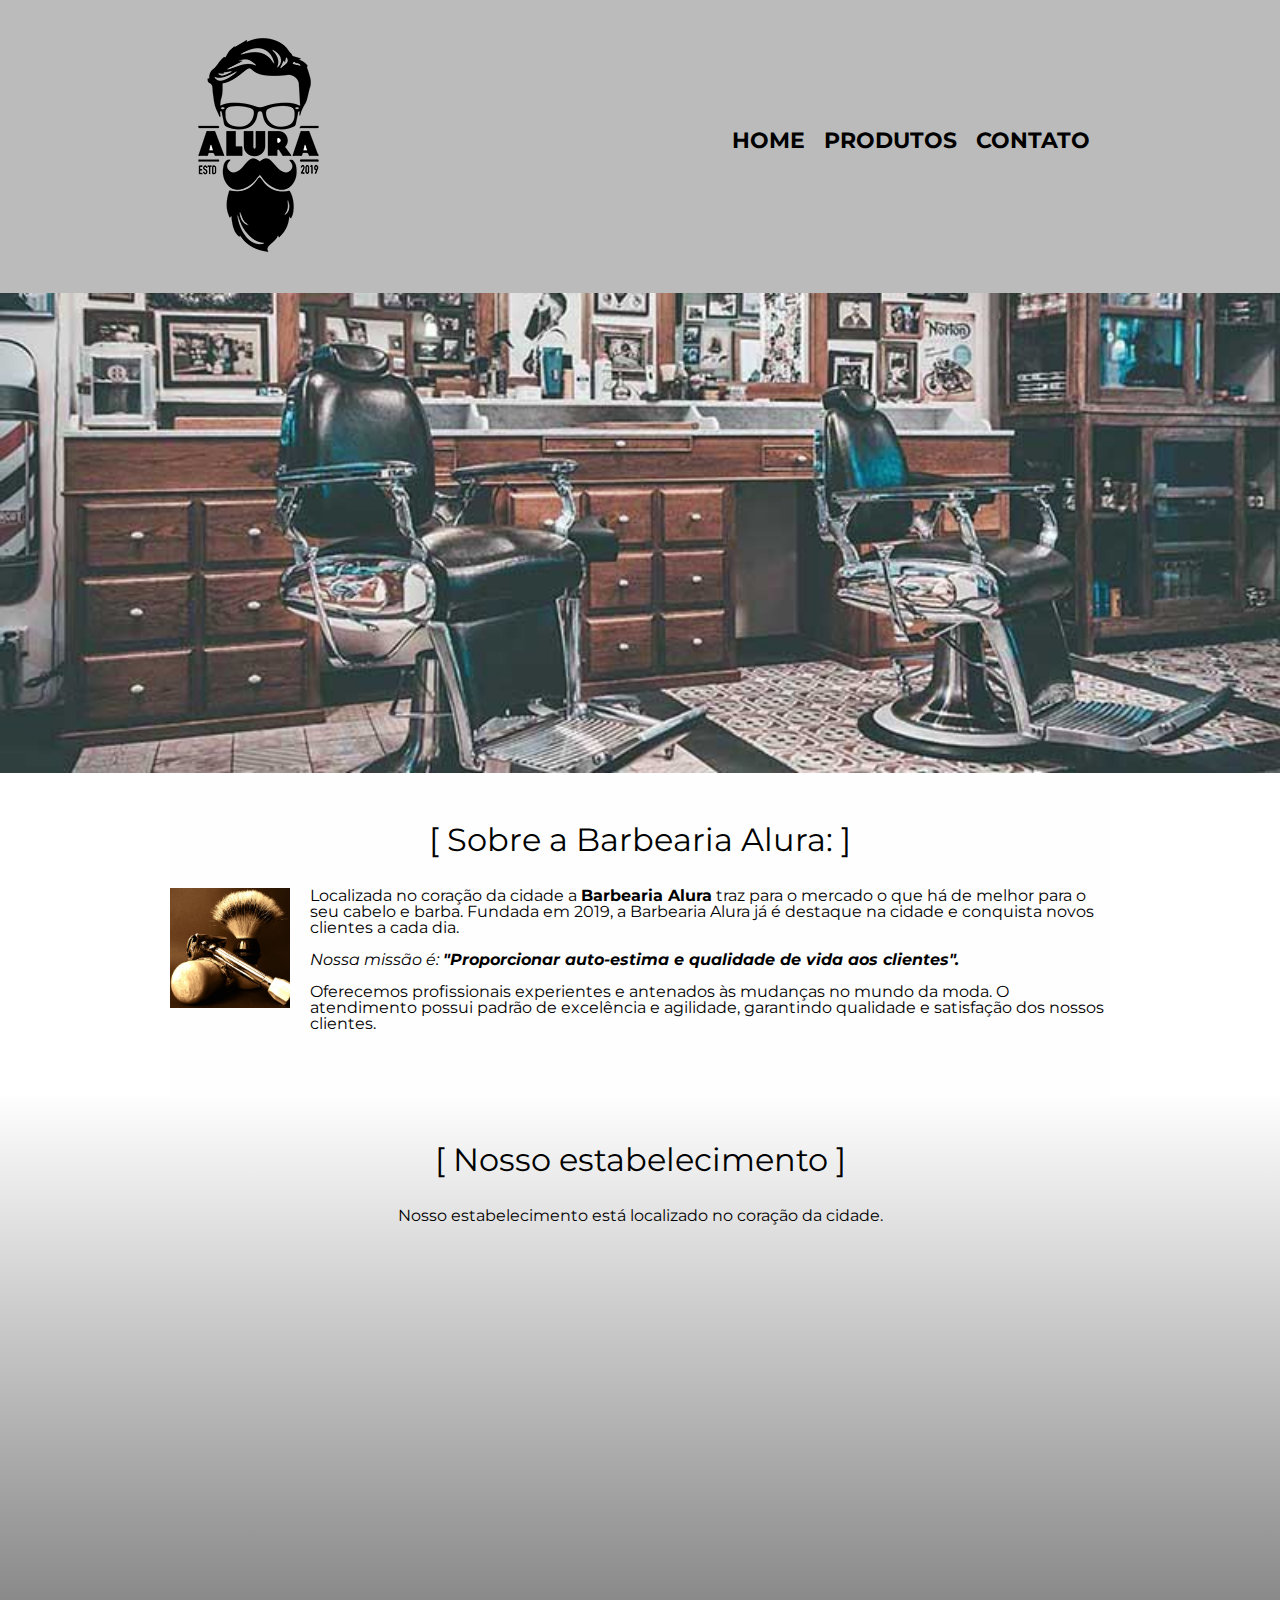
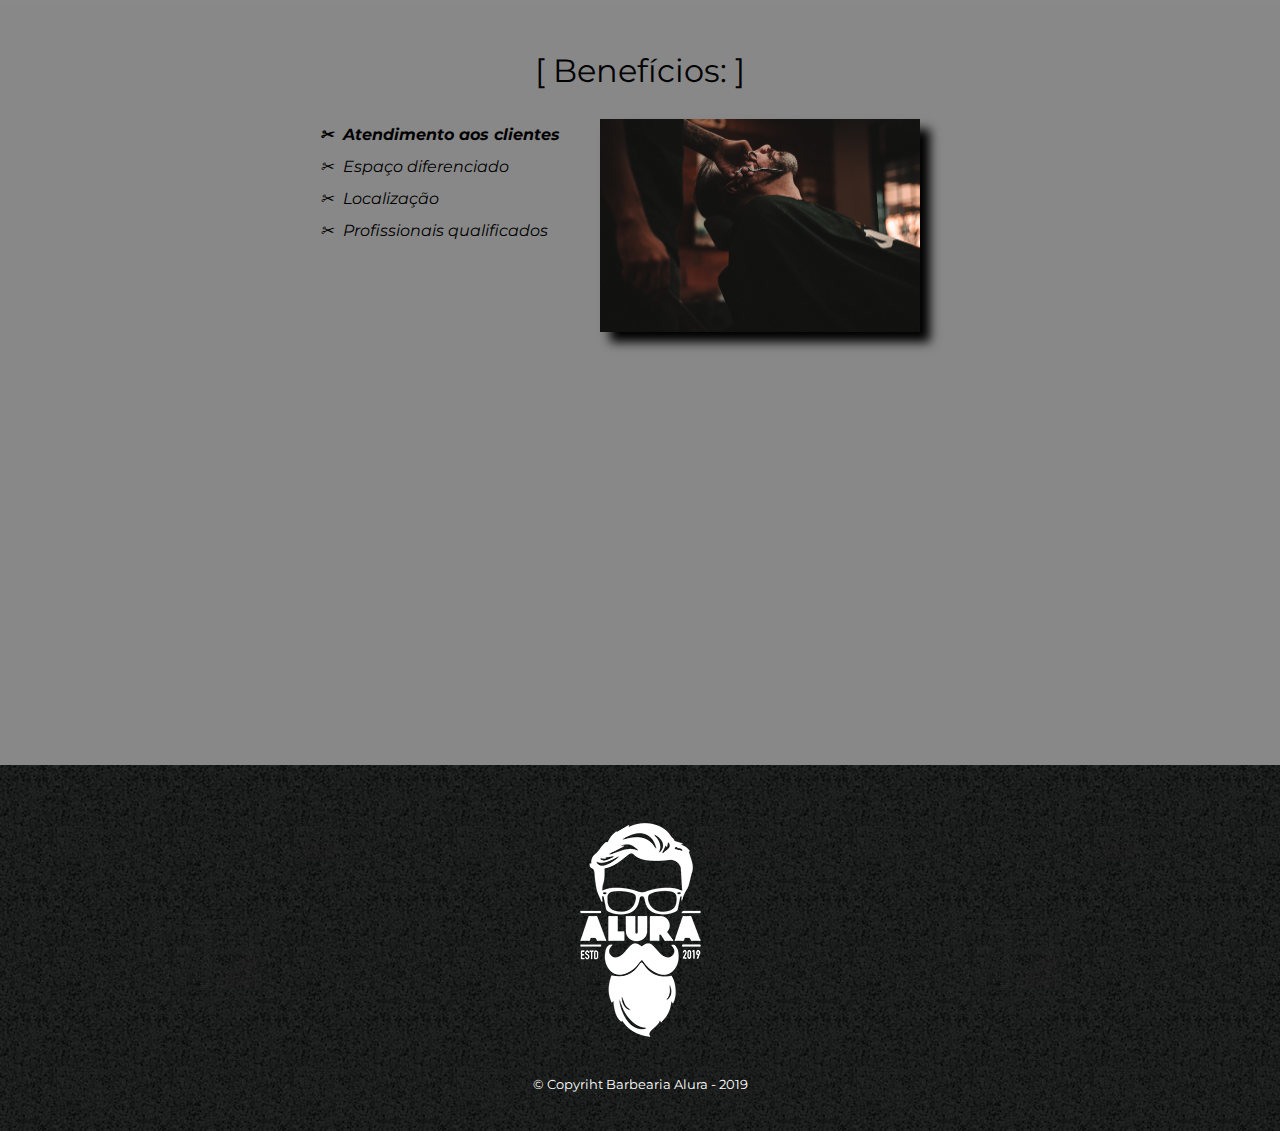
<file: index.html>
<!DOCTYPE html>

<html lang="pt-br">

    <head>
        <meta charset="UTF-8">
        <meta name="viewport" content="width=device-width">

        <title>Barbearia Alura</title>
        <link rel="stylesheet" href="reset.css">
        <link rel="stylesheet" href="style.css">
        <link href="https://fonts.googleapis.com/css2?family=Montserrat:wght@100;400&display=swap" rel="stylesheet">
    </meta>

    <body>
        <header>
            <div class="caixa">
                <h1><img src="images/logo.png"></h1>

                <nav>
                    <ul>
                        <li>
                            <a id="alinhamento" href="index.html">Home</a>
                        </li>
                        <li>
                            <a id="alinhamento" href="ProductsPage/products.html">Produtos</a>
                        </li>
                        <li>
                            <a id="alinhamento" href="ContactPage/contacts.html">Contato</a>
                        </li>
                    </ul>
                </nav>
            </div>
        </header>

        <img class="banner" src="images/banner.jpg">

        <main>
            <section class="principal">
                <h2 class="titulo-principal">Sobre a Barbearia Alura: </h2>
                
                <img class="utensilios" src="images/utensilios.jpg" alt="Utensilios">
                <p>
                    Localizada no coração da cidade a <strong>Barbearia Alura</strong> traz para o mercado o que há de melhor para o seu cabelo e barba. Fundada em 2019, a Barbearia Alura já é destaque na cidade e conquista novos clientes a cada dia.
                </p>
        
                <p>
                    <em>
                        Nossa missão é: <strong>"Proporcionar auto-estima e qualidade de vida aos clientes".</strong>
                    </em>
                </p>
        
                <p>
                    Oferecemos profissionais experientes e antenados às mudanças no mundo da moda. O atendimento possui padrão de excelência e agilidade, garantindo qualidade e satisfação dos nossos clientes.
                </p>
            </section>
            
            <section class="mapa">
                <h3 class="titulo-principal">Nosso estabelecimento</h3>
                <p>Nosso estabelecimento está localizado no coração da cidade.</p>
                <div class="mapa-conteudo">
                    <iframe src="https://www.google.com/maps/embed?pb=!1m18!1m12!1m3!1d3656.4485981309026!2d-46.63465338548074!3d-23.58823936846952!2m3!1f0!2f0!3f0!3m2!1i1024!2i768!4f13.1!3m3!1m2!1s0x94ce5a2b2ed7f3a1%3A0xab35da2f5ca62674!2sCaelum%20-%20Escola%20de%20Tecnologia!5e0!3m2!1spt-BR!2sbr!4v1597699333249!5m2!1spt-BR!2sbr" width="100%" height="300" frameborder="0" style="border:0;" allowfullscreen="" aria-hidden="false" tabindex="0"></iframe>
                </div>
 


            </section>
            <section class="beneficios">
                <h3 class="titulo-principal">Benefícios:</h3>

                <div class="conteudo-beneficios">
                    <ul class="lista-beneficios">
                        <li class="itens">Atendimento aos clientes</li>
                        <li class="itens">Espaço diferenciado</li>
                        <li class="itens">Localização </li>
                        <li class="itens">Profissionais qualificados</li>
                    </ul>
                    <img class="imagem-beneficios" src="images/beneficios.jpg">
                </div>


                <div class="video">
                    <iframe width="100%" height="315" src="https://www.youtube.com/embed/wcVVXUV0YUY" frameborder="0" allow="accelerometer; autoplay; encrypted-media; gyroscope; picture-in-picture" allowfullscreen></iframe>
                </div>

            </section>
        </main>



        <footer>
            <img src="images/logo-branco.png">
            <p class="copyright">&copy; Copyriht Barbearia Alura - 2019</p>
        </footer>


    </body>
    

</html>
</file>
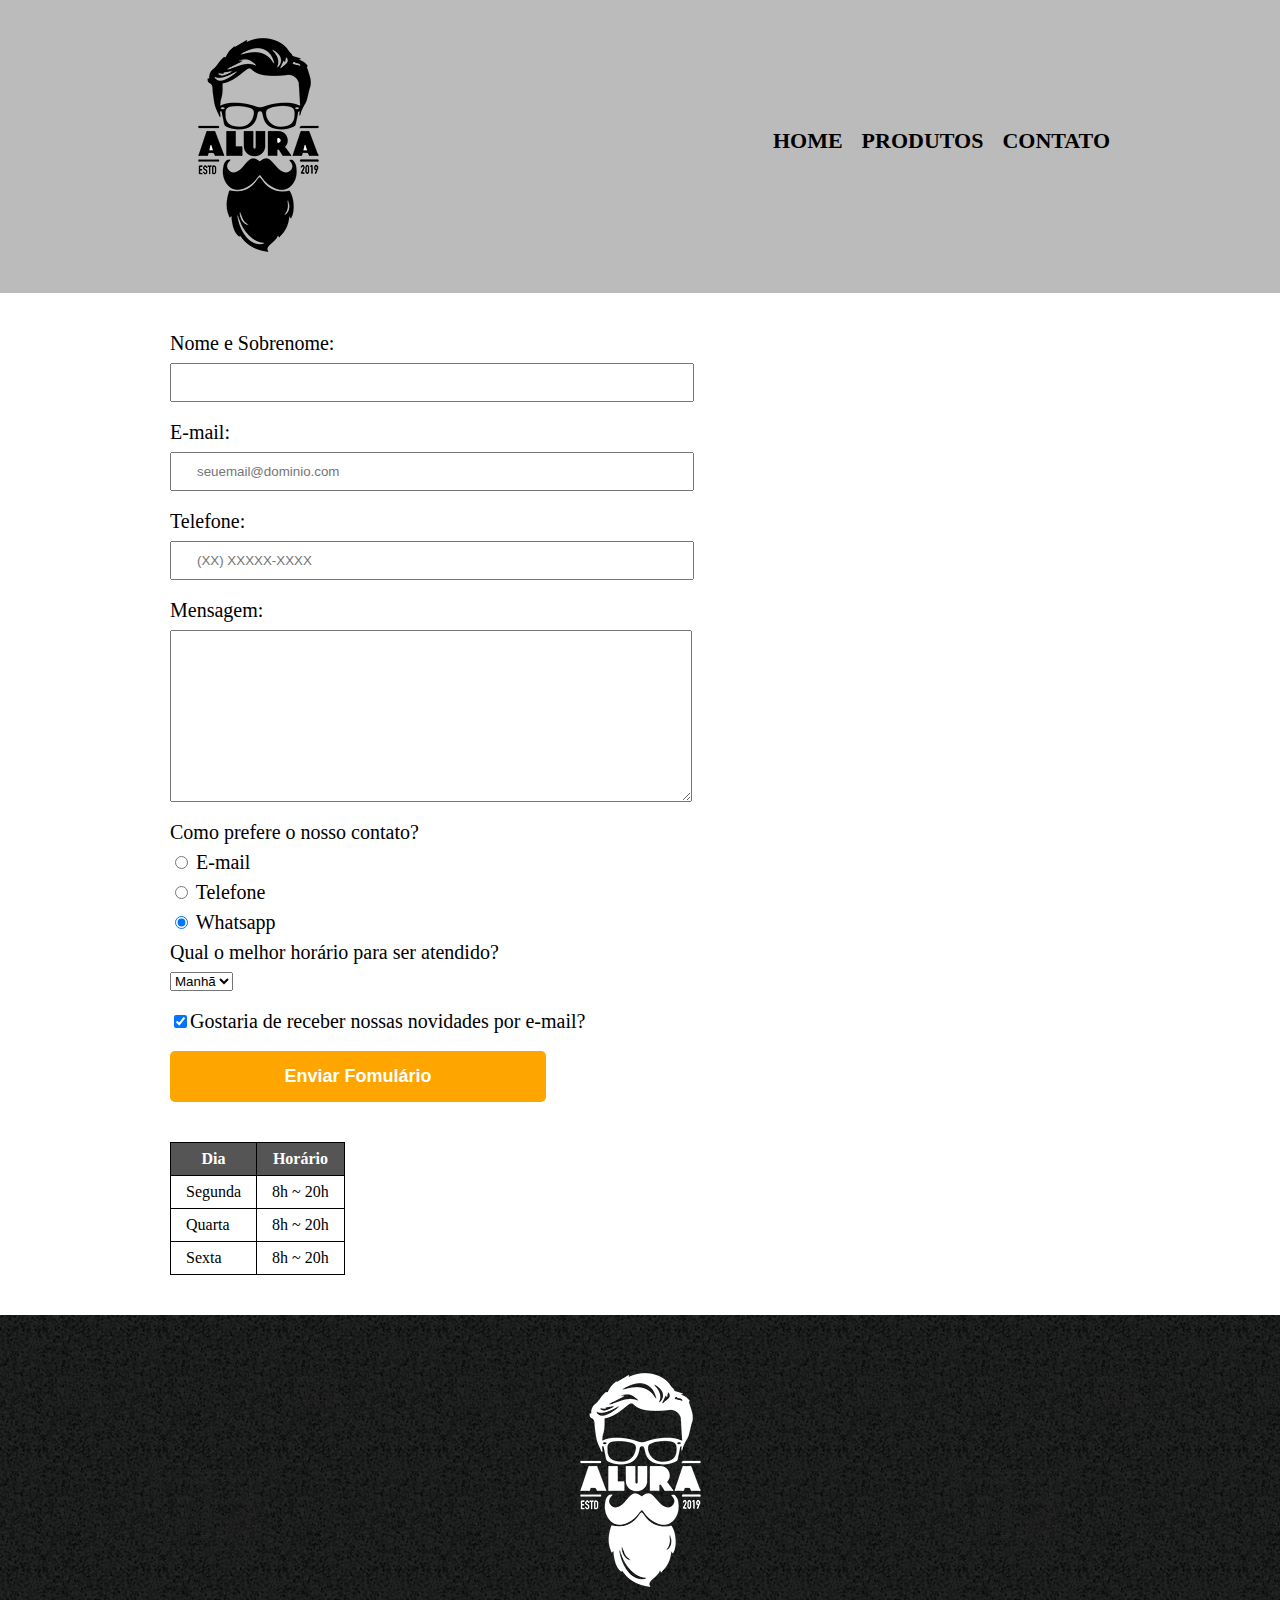
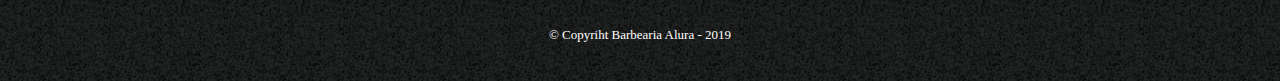
<file: ContactPage/contacts.html>
<!DOCTYPE html>

<html lang="pt-br">

    <head>
        <meta charset="UTF-8">
        <title>Página de Contatos</title>
        <link rel="stylesheet" href="../reset.css">
        <link rel="stylesheet" href="style.css">
    </meta>

    <body>
        <header>
            <div class="caixa">
                <h1><img src="../images/logo.png" alt="Logo da barbearia"></h1>

                <nav>
                    <ul>
                        <li><a href="../index.html">Home</a></li>
                        <li><a href="../ProductsPage/products.html">Produtos</a></li>
                        <li><a href="../ContactPage/contacts.html">Contato</a></li>
                    </ul>
                </nav>
            </div>
        </header>

        <main>
            <form>
                <label for="nomesobrenome">Nome e Sobrenome:</label>
                <input type="text" id="nomesobrenome" class="input-padrao" required>

                <label for="email">E-mail:</label>
                <input type="email" id="email" class="input-padrao" placeholder="seuemail@dominio.com" required>

                <label for="telefone">Telefone:</label>
                <input type="tel" id="telefone" class="input-padrao" placeholder="(XX) XXXXX-XXXX" required>

                <label for="mensagem">Mensagem:</label>
                <textarea cols="70" rows="10" id="mensagem" class="input-padrao" required></textarea>

                <fieldset>
                    <legend>Como prefere o nosso contato?</legend>

                    <label for="radio-email">
                        <input type="radio" name="contato" value="email" id="radio-email">
                        E-mail
                    </label>
                    

                    <label for="radio-telefone">
                        <input type="radio" name="contato" value="telefone" id="radio-telefone">
                        Telefone
                    </label>
                    

                    <label for="radio-whatsapp">
                        <input type="radio" name="contato" value="whatsapp" id="radio-whatsapp" checked>
                        Whatsapp
                    </label>
                    
                </fieldset>

                <fieldset>
                    <legend>Qual o melhor horário para ser atendido?</legend>
                    <select>
                        <option>Manhã</option>
                        <option>Tarde</option>
                        <option>Noite</option>
                    </select>
                </fieldset>


                <label class="checkbox"><input type="checkbox" checked>Gostaria de receber nossas novidades por e-mail?</label>

            <input class="enviar" type="submit" value="Enviar Fomulário">

            </form>

            <table>
                <thead>
                    <tr>
                        <th>Dia</th>
                        <th>Horário</th>
                    </tr>
                </thead>
                    
                <tbody>
                    <tr>
                        <td>Segunda</td>
                        <td>8h ~ 20h</td>
                    </tr>
    
                    <tr>
                        <td>Quarta</td>
                        <td>8h ~ 20h</td>
                    </tr>
    
                    <tr>
                        <td>Sexta</td>
                        <td>8h ~ 20h</td>
                    </tr>
                </tbody>

            </table>
        </main>

        <footer>
            <img src="../images/logo-branco.png" alt="Logo da barbearia">
            <p class="copyright">&copy; Copyriht Barbearia Alura - 2019</p>
        </footer>
    </body>

</html>
</file>
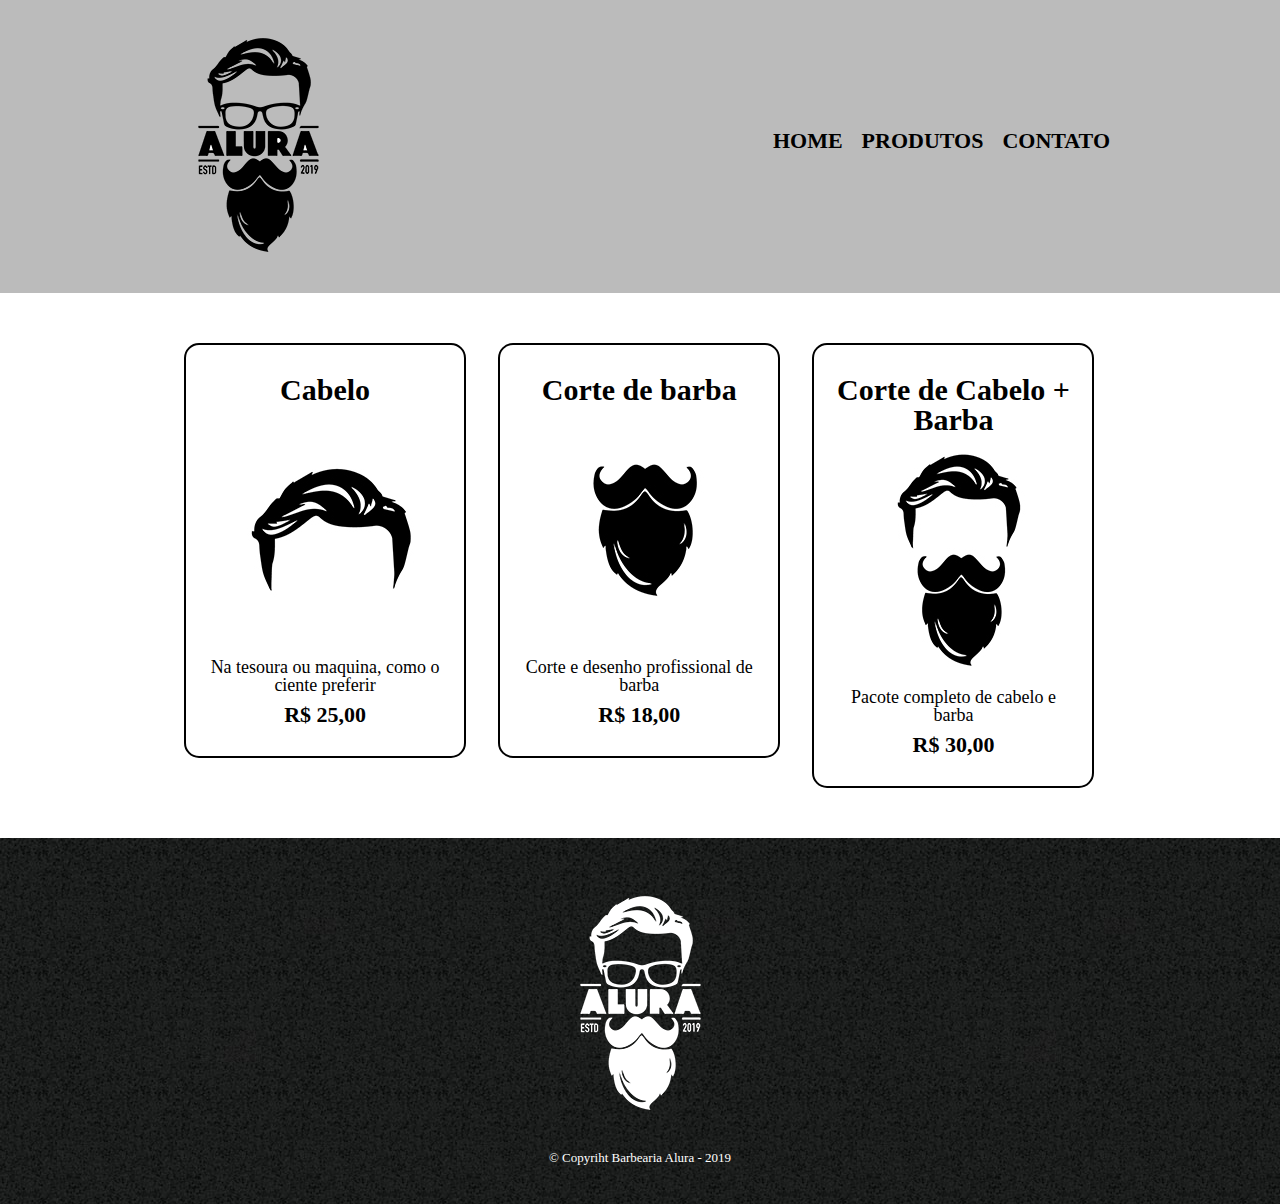
<file: ProductsPage/products.html>
<!DOCTYPE html>

<html lang="pt-br">

    <head>
        <meta charset="UTF-8">
        <title>Página de Produtos</title>
        <link rel="stylesheet" href="../reset.css">
        <link rel="stylesheet" href="style.css">
    </meta>

    <body>
        <header>
            <div class="caixa">
                <h1><img src="../images/logo.png"></h1>

                <nav>
                    <ul>
                        <li><a href="../index.html">Home</a></li>
                        <li><a href="../ProductsPage/products.html">Produtos</a></li>
                        <li><a href="../ContactPage/contacts.html">Contato</a></li>
                    </ul>
                </nav>
            </div>
            
        </header>

        <main>
            <ul class="produtos">
                <li>
                    <h2>Cabelo</h2>
                    <img src="../images/cabelo.jpg">
                    <p class="produto-descricao">Na tesoura ou maquina, como o ciente preferir</p>
                    <p class="produto-preco">R$ 25,00</p>
                </li>

                <li>
                    <h2>Corte de barba</h2>
                    <img src="../images/barba.jpg">
                    <p class="produto-descricao">Corte e desenho profissional de barba</p>
                    <p class="produto-preco">R$ 18,00</p>
                </li>

                <li>
                    <h2>Corte de Cabelo + Barba</h2>
                    <img src="../images/cabelo+barba.jpg">
                    <p class="produto-descricao">Pacote completo de cabelo e barba</p>
                    <p class="produto-preco">R$ 30,00</p>
                </li>
            </ul>
            
            
        </main>

        <footer>
            <img src="../images/logo-branco.png">
            <p class="copyright">&copy; Copyriht Barbearia Alura - 2019</p>
        </footer>
    </body>

</html>
</file>
<file: style.css>
body {
    font-family: 'Montserrat', sans-serif;
}

/* Cabeçalho */

header{
    background: #bbbbbb;
    padding: 20px; 
}

.caixa {
    position: relative;
    width: 940px;
    margin: 0 auto;
}

nav {
    position: absolute;
    top: 110px;
    right: 20px;
}

nav li {
    display: inline;
    margin: 0 0 0 15px;
}

nav a{
    text-transform: uppercase;
    color: black;
    font-weight: bold;
    font-size: 22px;
    text-decoration: none;
}

nav a:hover{
    color: #c78c19;
    text-decoration: underline;
}

/*Sobre a Barbearia*/

.banner {
    width: 100%;
}

.principal{
    padding: 3em 0;
    background: #fefefe;
    width: 940px;
    margin: 0 auto;
}

.titulo-principal {
    text-align: center;
    font-size: 2em;
    margin: 0 0 1em;
    clear: left;
}

.titulo-principal:before {
    content: "[ ";
}

.titulo-principal:after {
    content: " ]";
}

.principal p {
    margin: 0 0 1em;
}

.utensilios { 
    width: 120px;
    float: left;
    margin: 0 20px 20px 0;
}

.principal strong {
    font-weight: bold;
}

.principal em {
    font-style: italic;
}

/* Mapa */

.mapa {
    padding: 3em 0;
    background: linear-gradient(#fefefe, #888888);
}

.mapa-conteudo {
    width: 940px;
    margin: 0 auto;
}

.mapa p {
    margin: 0 0 2em;
    text-align: center;
}

/* Beneficios */

.beneficios{
    padding: 3em 0;
    background: #888888;
}

.conteudo-beneficios {
    width: 640px ;
    margin: 0 auto;
}

.lista-beneficios {
    width: 40%;
    display: inline-block;
    vertical-align: top;
}

ul {
    
    display: inline-block;
    vertical-align: top;
    width: 20% 0;
}

.itens {
    font-style: italic;
    line-height: 2;
}

.itens:before{
    content: "✂";
    margin-right: 10px;
}

.itens:first-child{
    font-weight: bold;
}

.imagem-beneficios {
    width: 50%;
    margin-left: 20px;
    box-shadow: 10px 10px 10px 0 black;
}

.video {
    width: 560px;
    margin: 2em auto;
}

/* Rodape */

footer {
    text-align: center;
    background: url("images/bg.jpg");
    padding: 40px 0;
}

.copyright {
    color: white;
    font-size: 13px;
    margin-top: 20px;
}

/* Calcular */
@media screen and (max-width: 480px) {

    .caixa, .principal, .conteudo-beneficios, .mapa-conteudo, .video {
        width: auto;
    }

    h1 {
        text-align: center;
    }

    header{
        padding: 20px 0 20px 0; 
    }

    nav {
        position:static;
    }

    .lista-beneficios, .imagem-beneficios {
        width: 100%;
        text-align: center;
        margin-left: 0;
    }
}
</file>
<file: ContactPage/style.css>
header{
    background: #bbbbbb;
    padding: 20px 0;
}

.caixa {
    position: relative;
    width: 940px;
    margin: 0 auto;
}

nav{
    position: absolute;
    top: 110px;
    right: 0;
}
nav li{
    display: inline;
    margin: 0 0 0 15px;
}

nav a{
    text-transform: uppercase;
    color: black;
    font-weight: bold;
    font-size: 22px;
    text-decoration: none;
}

nav a:hover{
    color: #c78c19;
    text-decoration: underline;
}

main {
    width: 940px;
    margin: 0 auto;
}

form {
    margin: 40px 0;
}

form label, form legend {
    display: block;
    font-size: 20px;
    margin: 0 0 10px;
}

.input-padrao {
    display: block;
    margin: 0 0 20px;
    padding: 10px 25px;
    width: 50%;

}

.checkbox {
    margin: 20px 0;
}

.enviar {
    width: 40%;
    padding: 15px 0;
    background: orange;
    color: white;
    font-weight: bold;
    font-size: 18px;
    border: none;
    border-radius: 5px;
    transition: 1s all;
}

.enviar:hover {
    background: darkorange;
    cursor: pointer;
    transform: scale(1.2);
}

table {
    margin: 20px 0 40px;
}

thead {
   background: #555555; 
   color: white;
   font-weight: bold;
}

td, th {
    border: 1px solid black;
    padding: 8px 15px;
}

footer {
    text-align: center;
    background: url("../images/bg.jpg");
    padding: 40px 0;
}

.copyright {
    color: white;
    font-size: 13px;
    margin-top: 20px;
}
</file>
<file: ProductsPage/style.css>
header{
    background: #bbbbbb;
    padding: 20px 0;
}

.caixa {
    position: relative;
    width: 940px;
    margin: 0 auto;
}

nav{
    position: absolute;
    top: 110px;
    right: 0;
}
nav li{
    display: inline;
    margin: 0 0 0 15px;
}

nav a{
    text-transform: uppercase;
    color: black;
    font-weight: bold;
    font-size: 22px;
    text-decoration: none;
}

nav a:hover{
    color: #c78c19;
    text-decoration: underline;
}

.produtos {
    width: 940px;
    margin: 0 auto;
    padding: 50px 0;
}

.produtos li {
    display: inline-block;
    text-align: center;
    width: 30%;
    vertical-align: top;
    margin: 0 1.5%;
    padding: 30px 20px;
    box-sizing: border-box;
    border: 2px solid black;
    border-radius: 15px;
}
.produtos li:hover{
    border-color: #c78c19;
}

.produtos li:active{
    border-color: #088c19;
}

.produtos li:hover h2{
    font-size: 34px
}

.produtos h2 {
    font-size: 30px;
    font-weight: bold;
}

.produto-descricao {
    font-size: 18px;
}

.produto-preco {
    font-size: 22px;
    font-weight: bold;
    margin: 10px 0 0;
}

footer {
    text-align: center;
    background: url("../images/bg.jpg");
    padding: 40px 0;
}

.copyright {
    color: white;
    font-size: 13px;
    margin-top: 20px;
}
</file>
